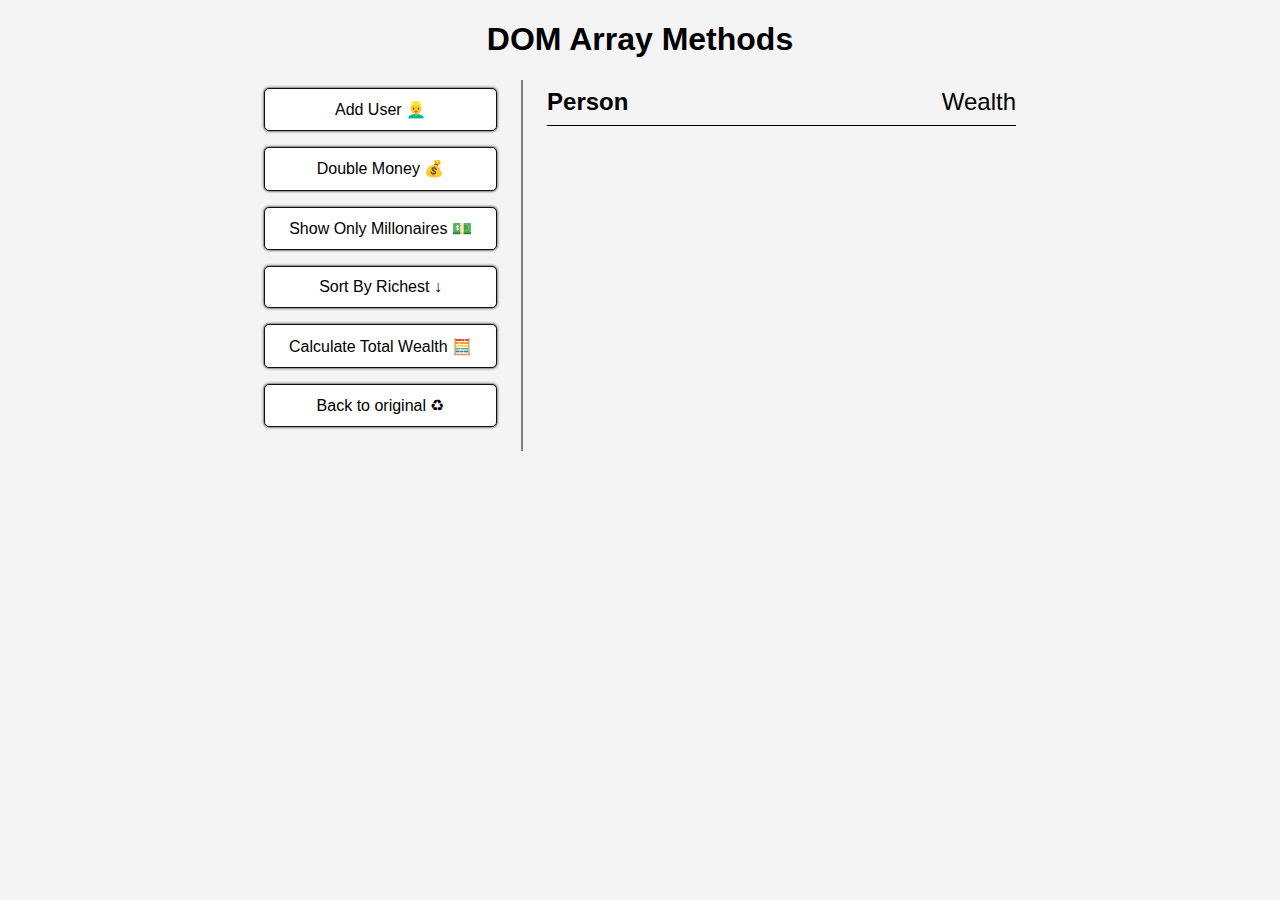
<file: Array Practice/index.html>
<!DOCTYPE html>
<html lang="en">

<head>
    <meta charset="UTF-8">
    <meta name="viewport" content="width=device-width, initial-scale=1.0">
    <link rel="stylesheet" href="style.css">
    <title>Document</title>
</head>

<body>
    <h1>DOM Array Methods</h1>
    <div class="container">
        <aside class="operations">
            <button class="btn" id="new-user">Add User 👱‍♂️</button>
            <button class="btn" id="double-money">Double Money 💰</button>
            <button class="btn" id="millonaires">Show Only Millonaires 💵</button>
            <button class="btn" id="sort">Sort By Richest ↓</button>
            <button class="btn" id="calculate">Calculate Total Wealth 🧮</button>
            <button class="btn" id="reset">Back to original  ♻</button>
        </aside>
        <main class="display">
            <h2 id="personHeader"><strong>Person</strong>Wealth </h2>
        </main>
    </div>
    <script src="app.js"></script>
</body>

</html>
</file>
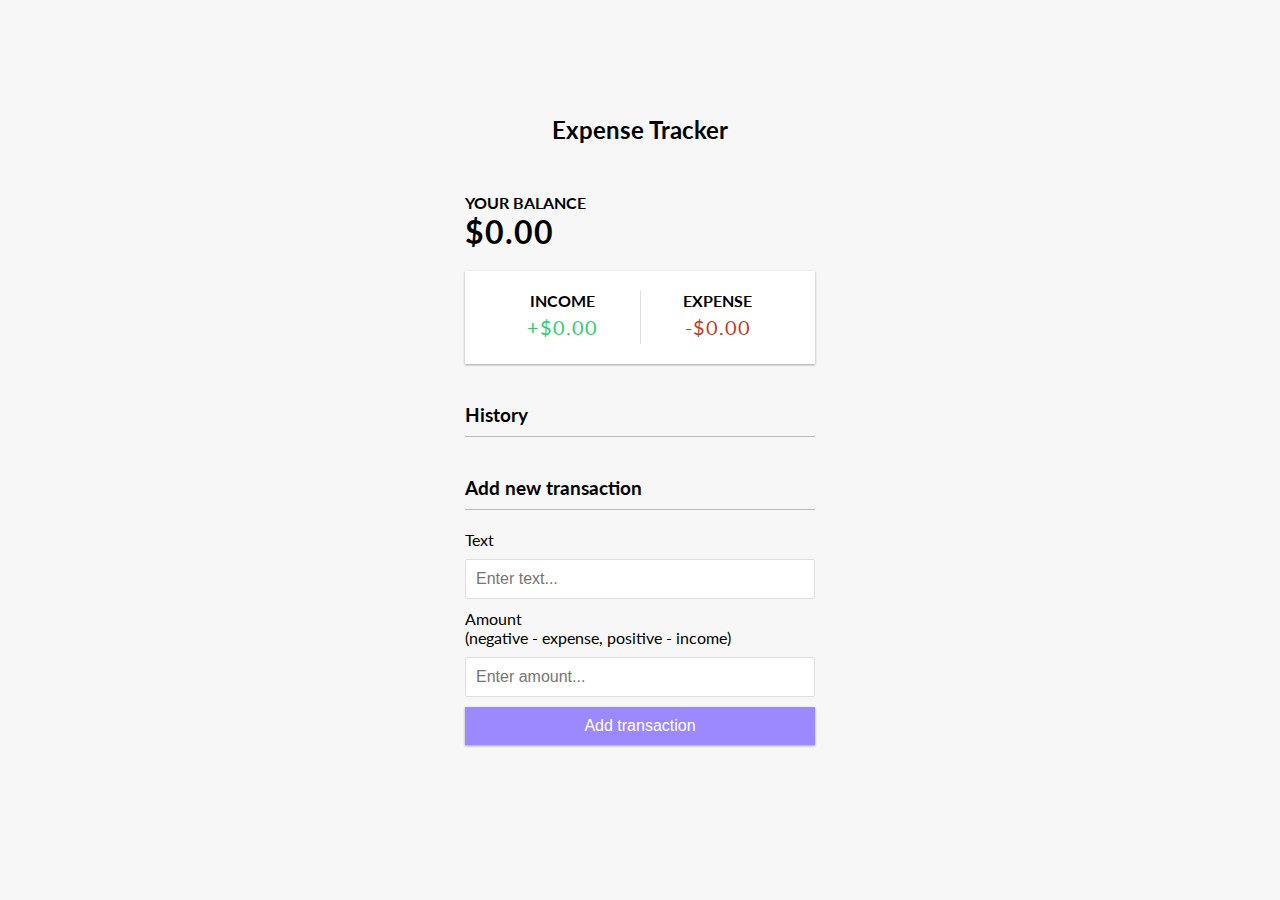
<file: expense tracker/index.html>
<!DOCTYPE html>
<html lang="en">
  <head>
    <meta charset="UTF-8" />
    <meta name="viewport" content="width=device-width, initial-scale=1.0" />
    <meta http-equiv="X-UA-Compatible" content="ie=edge" />
    <link rel="stylesheet" href="style.css" />
    <title>Expense Tracker</title>
  </head>
  <body>
    <h2>Expense Tracker</h2>

    <div class="container">
      <h4>Your Balance</h4>
      <h1 id="balance">$0.00</h1>

      <div class="inc-exp-container">
        <div>
          <h4>Income</h4>
          <p id="money-plus" class="money plus">+$0.00</p>
        </div>
        <div>
          <h4>Expense</h4>
          <p id="money-minus" class="money minus">-$0.00</p>
        </div>
      </div>

      <h3>History</h3>
      <ul id="list" class="list">
        <!-- <li class="minus">
          Cash <span>-$400</span><button class="delete-btn">x</button>
        </li> -->
      </ul>

      <h3>Add new transaction</h3>
      <form id="form">
        <div class="form-control">
          <label for="text">Text</label>
          <input type="text" id="text" placeholder="Enter text..." />
        </div>
        <div class="form-control">
          <label for="amount"
            >Amount <br/>
            (negative - expense, positive - income)</label
          >
          <input type="number" id="amount" placeholder="Enter amount..." />
        </div>
        <button class="btn">Add transaction</button>
      </form>
    </div>

    <script src="app.js"></script>
  </body>
</html>
</file>
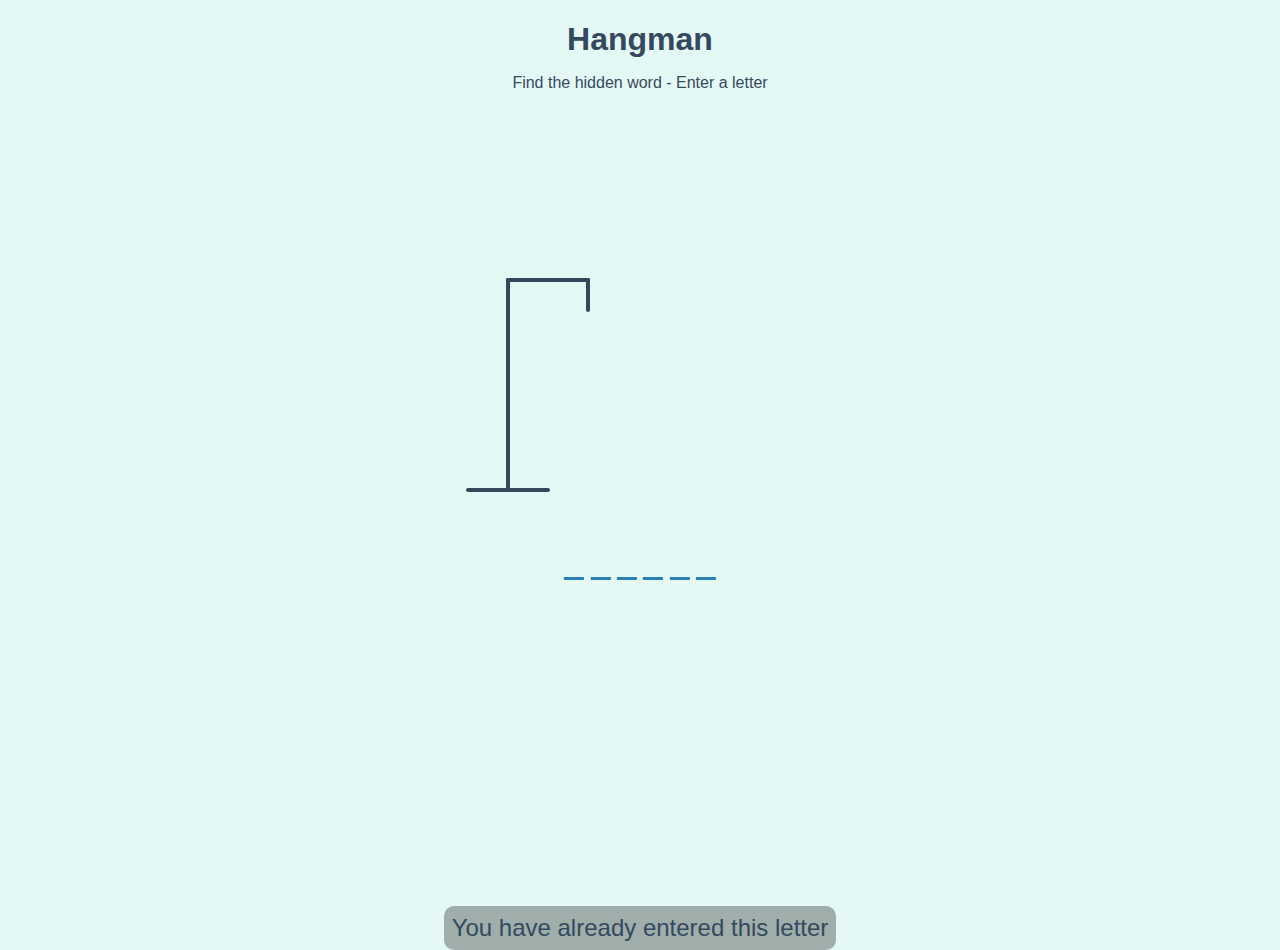
<file: Hangman/index.html>
<!DOCTYPE html>
<html lang="en">
  <head>
    <meta charset="UTF-8" />
    <meta name="viewport" content="width=device-width, initial-scale=1.0" />
    <link rel="stylesheet" href="style.css" />
    <title>Hangman</title>
  </head>
  <body>
    <h1>Hangman</h1>
    <p>Find the hidden word - Enter a letter</p>
    <div class="game-container">
      <svg height="250" width="200" class="figure-container">
        <!-- road -->
        <line x1="20" y1="230" x2="100" y2="230" />
        <line x1="60" y1="20" x2="60" y2="230" />
        <line x1="60" y1="20" x2="140" y2="20" />
        <line x1="140" y1="20" x2="140" y2="50" />
        <!-- head -->
        <circle cx="140" cy="70" r="20" class="figure-part" />
        <!-- torso -->
        <line x1="140" y1="90" x2="140" y2="150" class="figure-part" />
        <!-- arms -->
        <line x1="140" y1="120" x2="100" y2="90" class="figure-part" />
        <line x1="140" y1="120" x2="180" y2="90" class="figure-part" />
        <!-- legs -->
        <line x1="140" y1="150" x2="110" y2="200" class="figure-part" />
        <line x1="140" y1="150" x2="170" y2="200" class="figure-part" />
      </svg>
      <div class="wrong-letters-container">
          <div class="wrong-letters"></div>
      </div>
      <div class="word" id="word"></div>
    </div>

    <!-- Final message Container -->
    <div class="popup-container hide" id="popup-container">
      <div class="popup">
        <h2 id="final-message"></h2>
        <button id="play-button">Play Again</button>
      </div>
    </div>

    <!-- Notification -->
    <div class="notification-container" id="notification-container">
      You have already entered this letter
    </div>
    <script src="app.js"></script>
  </body>
</html>
</file>
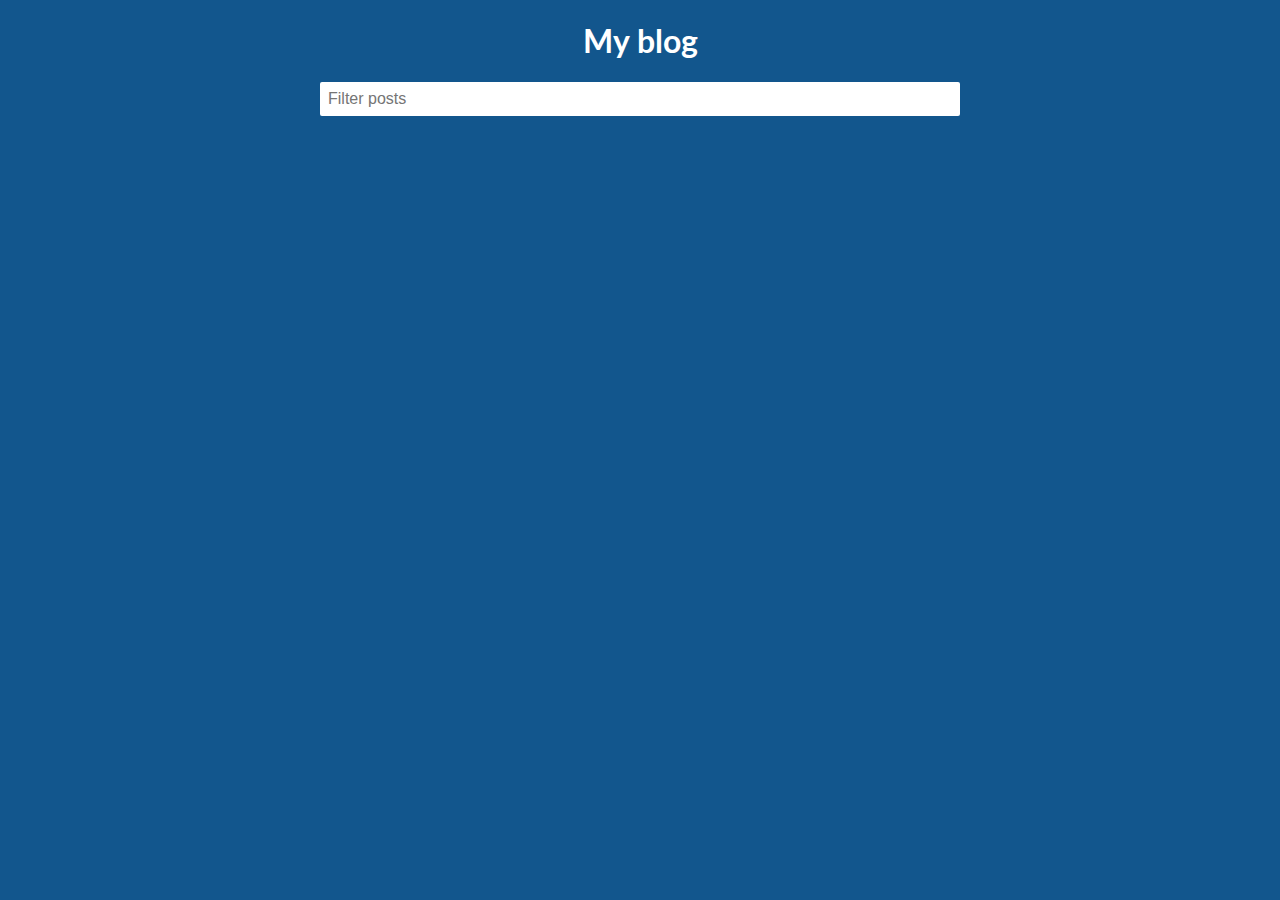
<file: infinite scroll/index.html>
<!DOCTYPE html>
<html lang="en">

<head>
    <meta charset="UTF-8" />
    <meta name="viewport" content="width=device-width, initial-scale=1.0" />
    <link rel="stylesheet" href="style.css" />
    <title>Infinite Scroll Web Site</title>
</head>

<body>
    <h1>My blog</h1>
    <div class="container">
        <div class="filter-container">
            <input class="filter" id="filter" type="text" placeholder="Filter posts" />
        </div>
        <div class="posts-container" id="posts-container"></div>
    </div>
    <div class="loader" id="loader">
        <div class="circle"></div>
        <div class="circle"></div>
        <div class="circle"></div>
    </div>
    <script src="app.js"></script>
</body>

</html>
</file>
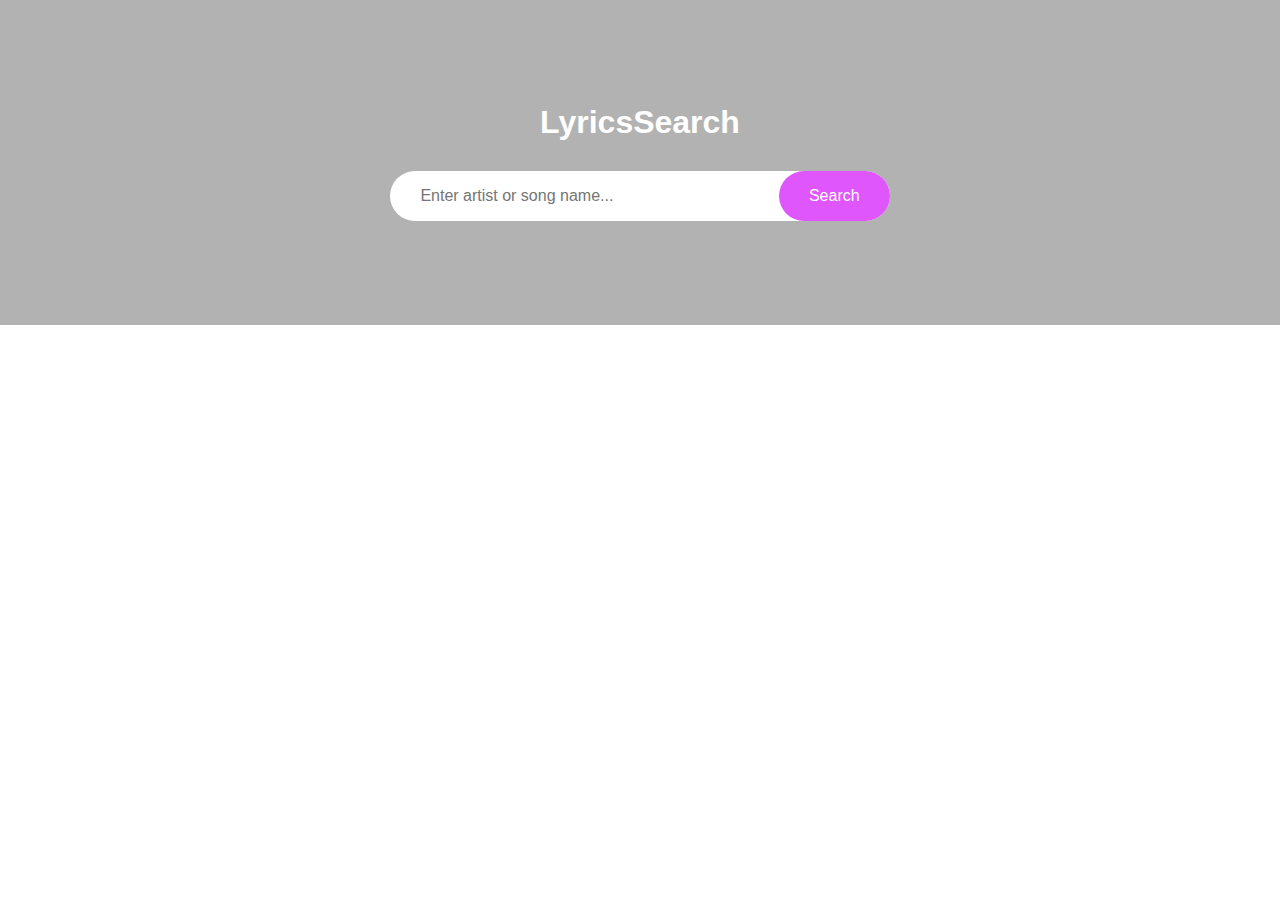
<file: lyrics search/index.html>
<!DOCTYPE html>
<html lang="en">
<head>
    <meta charset="UTF-8">
    <meta name="viewport" content="width=device-width, initial-scale=1.0">
    <link rel="stylesheet" href="style.css">
    <title>Lyrics Search</title>

</head>
<body>
    <header>
        <h1>LyricsSearch</h1>
        <form id="form">
            <input type="text" id="search" placeholder="Enter artist or song name...">
            <button>Search</button>
        </form>
    </header>
    <div class="container" id="results">
        <!-- Results display here -->
    </div>

    <div id="more" class="container centered"></div>
    <script src="app.js"></script>
</body>
</html>
</file>
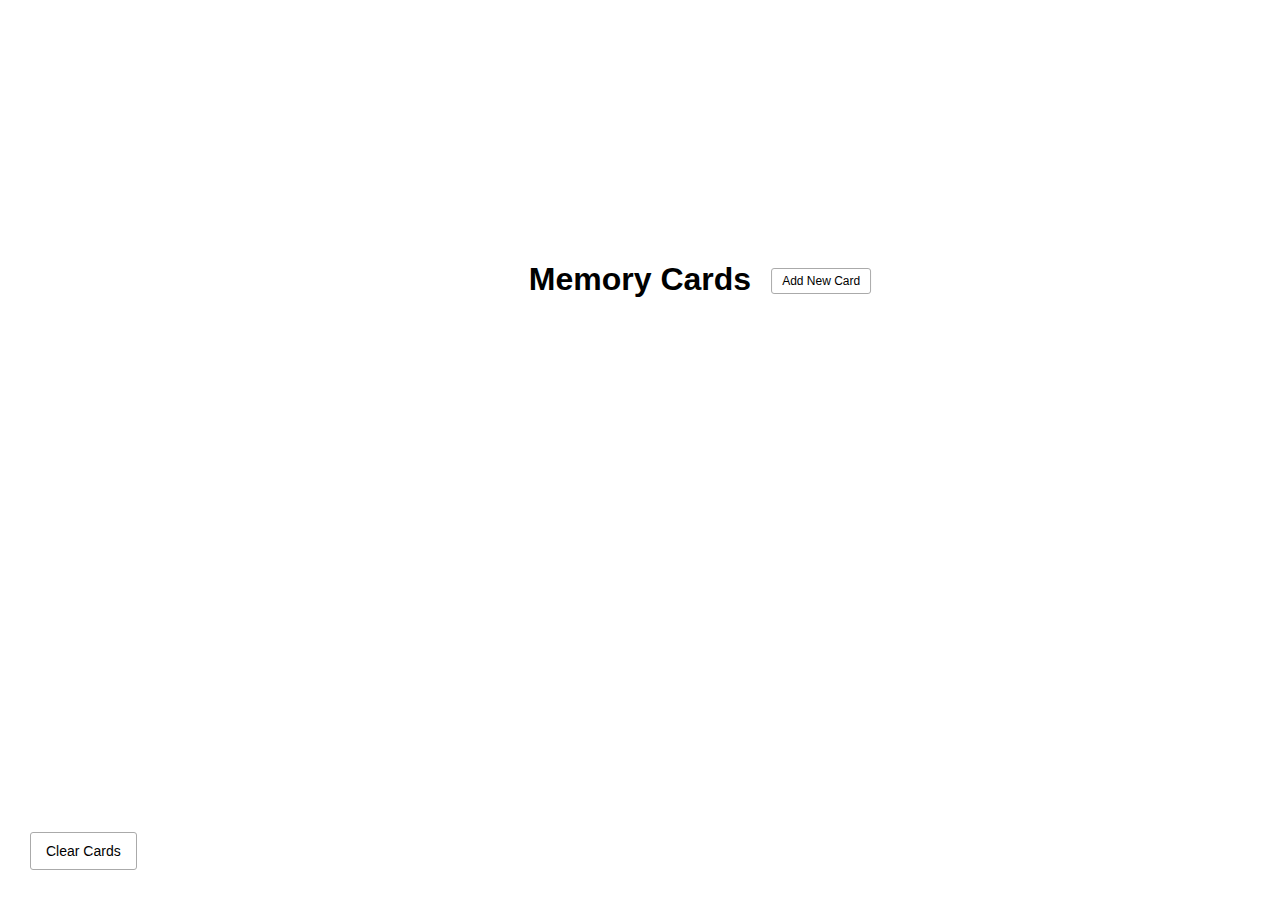
<file: memory card/index.html>
<!DOCTYPE html>
<html lang="en">

<head>
    <meta charset="UTF-8">
    <meta name="viewport" content="width=device-width, initial-scale=1.0">
    <link rel="stylesheet" href="style.css">
    <link rel="stylesheet" href="https://cdnjs.cloudflare.com/ajax/libs/font-awesome/5.15.1/css/all.min.css"
        integrity="sha512-+4zCK9k+qNFUR5X+cKL9EIR+ZOhtIloNl9GIKS57V1MyNsYpYcUrUeQc9vNfzsWfV28IaLL3i96P9sdNyeRssA=="
        crossorigin="anonymous" />
    <title>Memory Card</title>
</head>
<body>
  <body>
    <button id="clear" class="clear btn">
      <i class="fas fa-trash"></i> Clear Cards
    </button>

    <h1>
      Memory Cards
      <button id="show" class="btn btn-small">
        <i class="fas fa-plus"></i> Add New Card
      </button>
    </h1>

    <div id="cards-container" class="cards">
      <!-- <div class="card active">
        <div class="inner-card">
          <div class="inner-card-front">
            <p>
              What is PHP?
            </p>
          </div>
          <div class="inner-card-back">
            <p>
              A programming language
            </p>
          </div>
        </div>
      </div>

      <div class="card">
        <div class="inner-card">
          <div class="inner-card-front">
            <p>
              What is PHP?
            </p>
          </div>
          <div class="inner-card-back">
            <p>
              A programming language
            </p>
          </div>
        </div>
      </div> -->
    </div>

    <div class="navigation">
      <button id="prev" class="nav-button">
        <i class="fas fa-arrow-left"></i>
      </button>

      <p id="current"></p>

      <button id="next" class="nav-button">
        <i class="fas fa-arrow-right"></i>
      </button>
    </div>

    <div id="add-container" class="add-container">
      <h1>
        Add New Card
        <button id="hide" class="btn btn-small btn-ghost">
          <i class="fas fa-times"></i>
        </button>
      </h1>

      <div class="form-group">
        <label for="question">Question</label>
        <textarea id="question" placeholder="Enter question..."></textarea>
      </div>

      <div class="form-group">
        <label for="answer">Answer</label>
        <textarea id="answer" placeholder="Enter Answer..."></textarea>
      </div>

      <button id="add-card" class="btn">
        <i class="fas fa-plus"></i> Add Card
      </button>
    </div>
    <script src="app.js"></script>
  </body>


</html>
</file>
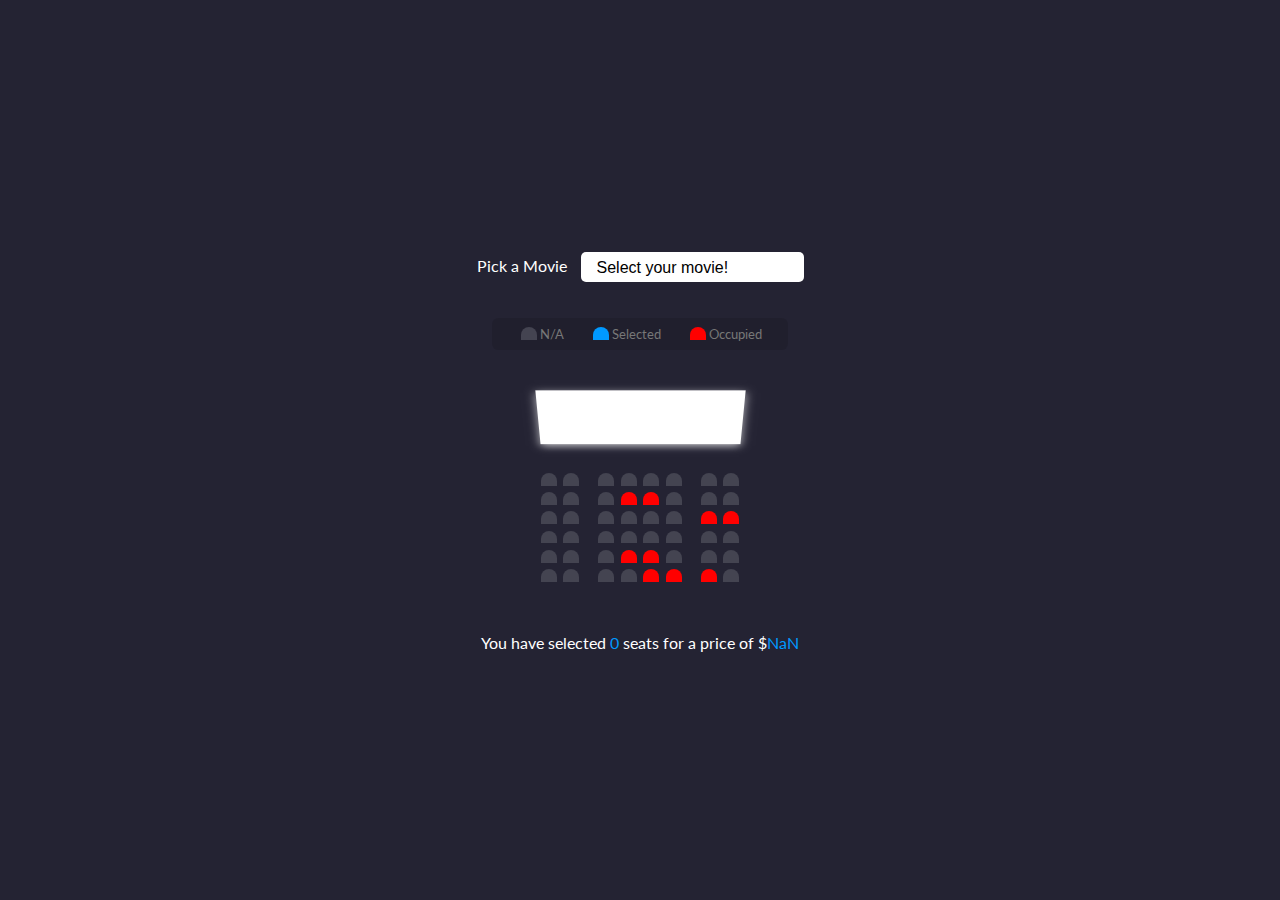
<file: movie theater seats Booking/index.html>
<!DOCTYPE html>
<html lang="en">
<head>
    <meta charset="UTF-8">
    <meta name="viewport" content="width=device-width, initial-scale=1.0">
    <link rel="stylesheet" href="styles.css">
    <title>Movie Seat Booking</title>
</head>
<body>
    <div class="movie-container">
        <label for="movies">Pick a Movie</label>
        <select name="movie" id="movie">
            <option  disabled selected hidden="0" >Select your movie!</option>
            <option value="12">Joker($12)</option>
            <option value="10">Avengers: End Game($10)</option>
            <option value="8">Blackkklansman($8)</option>
            <option value="9">The Lion King($9)</option>
        </select>
    </div>
    <ul class="showcase">
        <li>
            <div class="seat"></div>
            <small>N/A</small>
        </li>
        <li>
            <div class="seat selected"></div>
            <small>Selected</small>
        </li>
        <li>
            <div class="seat occupied"></div>
            <small>Occupied</small>
        </li>
    </ul>
    <div class="container">
        <div class="screen"></div>
        <div class="row">
            <div class="seat"></div>
            <div class="seat"></div>
            <div class="seat"></div>
            <div class="seat"></div>
            <div class="seat"></div>
            <div class="seat"></div>
            <div class="seat"></div>
            <div class="seat"></div>
        </div>
        <div class="row">
            <div class="seat"></div>
            <div class="seat"></div>
            <div class="seat"></div>
            <div class="seat occupied"></div>
            <div class="seat occupied"></div>
            <div class="seat"></div>
            <div class="seat"></div>
            <div class="seat"></div>
        </div>
        <div class="row">
            <div class="seat"></div>
            <div class="seat"></div>
            <div class="seat"></div>
            <div class="seat"></div>
            <div class="seat"></div>
            <div class="seat"></div>
            <div class="seat occupied"></div>
            <div class="seat occupied"></div>
        </div>
        <div class="row">
            <div class="seat"></div>
            <div class="seat"></div>
            <div class="seat"></div>
            <div class="seat"></div>
            <div class="seat"></div>
            <div class="seat"></div>
            <div class="seat"></div>
            <div class="seat"></div>
        </div>
        <div class="row">
            <div class="seat"></div>
            <div class="seat"></div>
            <div class="seat"></div>
            <div class="seat occupied"></div>
            <div class="seat occupied"></div>
            <div class="seat"></div>
            <div class="seat"></div>
            <div class="seat"></div>
        </div>
        <div class="row">
            <div class="seat"></div>
            <div class="seat"></div>
            <div class="seat"></div>    
            <div class="seat"></div>
            <div class="seat occupied"></div>
            <div class="seat occupied"></div>
            <div class="seat occupied"></div>
            <div class="seat"></div>
        </div>
    </div>
    <p class="text">You have selected <span id="count">0</span> seats for a price of $<span id="total">0</span></p>
    <script src="app.js"></script>
</body>
</html>
</file>
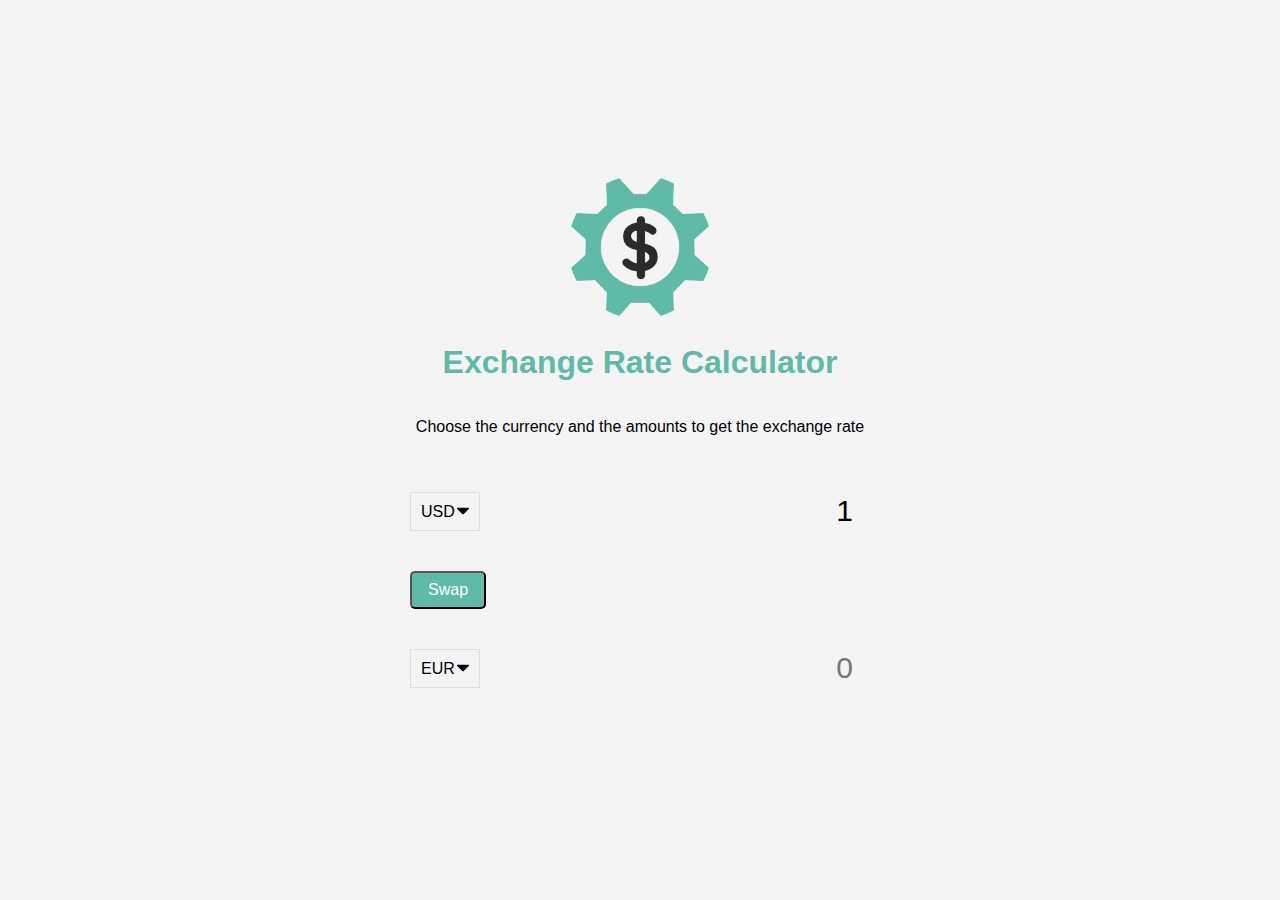
<file: rate exchange app/index.html>
<!DOCTYPE html>
<html lang="en">
  <head>
    <meta charset="UTF-8" />
    <meta name="viewport" content="width=device-width, initial-scale=1.0" />
    <meta http-equiv="X-UA-Compatible" content="ie=edge" />
    <title>Exchange Rate Calculator</title>
    <link rel="stylesheet" href="styles.css" />
  </head>
  <body>
    <img src="img/money.png" alt="" class="money-img" />
    <h1>Exchange Rate Calculator</h1>
    <p>Choose the currency and the amounts to get the exchange rate</p>

    <div class="container">
      <div class="currency">
        <select id="currency-one">
          <option value="AED">AED</option>
          <option value="ARS">ARS</option>
          <option value="AUD">AUD</option>
          <option value="BGN">BGN</option>
          <option value="BRL">BRL</option>
          <option value="BSD">BSD</option>
          <option value="CAD">CAD</option>
          <option value="CHF">CHF</option>
          <option value="CLP">CLP</option>
          <option value="CNY">CNY</option>
          <option value="COP">COP</option>
          <option value="CZK">CZK</option>
          <option value="DKK">DKK</option>
          <option value="DOP">DOP</option>
          <option value="EGP">EGP</option>
          <option value="EUR">EUR</option>
          <option value="FJD">FJD</option>
          <option value="GBP">GBP</option>
          <option value="GTQ">GTQ</option>
          <option value="HKD">HKD</option>
          <option value="HRK">HRK</option>
          <option value="HUF">HUF</option>
          <option value="IDR">IDR</option>
          <option value="ILS">ILS</option>
          <option value="INR">INR</option>
          <option value="ISK">ISK</option>
          <option value="JPY">JPY</option>
          <option value="KRW">KRW</option>
          <option value="KZT">KZT</option>
          <option value="MXN">MXN</option>
          <option value="MYR">MYR</option>
          <option value="NOK">NOK</option>
          <option value="NZD">NZD</option>
          <option value="PAB">PAB</option>
          <option value="PEN">PEN</option>
          <option value="PHP">PHP</option>
          <option value="PKR">PKR</option>
          <option value="PLN">PLN</option>
          <option value="PYG">PYG</option>
          <option value="RON">RON</option>
          <option value="RUB">RUB</option>
          <option value="SAR">SAR</option>
          <option value="SEK">SEK</option>
          <option value="SGD">SGD</option>
          <option value="THB">THB</option>
          <option value="TRY">TRY</option>
          <option value="TWD">TWD</option>
          <option value="UAH">UAH</option>
          <option value="USD" selected>USD</option>
          <option value="UYU">UYU</option>
          <option value="VND">VND</option>
          <option value="ZAR">ZAR</option>
        </select>
        <input type="number" id="amount-one" placeholder="0" value="1" />
      </div>

      <div class="swap-rate-container">
        <button class="btn" id="swap">
          Swap
        </button>
        <div class="rate" id="rate"></div>
      </div>

      <div class="currency">
        <select id="currency-two">
          <option value="AED">AED</option>
          <option value="ARS">ARS</option>
          <option value="AUD">AUD</option>
          <option value="BGN">BGN</option>
          <option value="BRL">BRL</option>
          <option value="BSD">BSD</option>
          <option value="CAD">CAD</option>
          <option value="CHF">CHF</option>
          <option value="CLP">CLP</option>
          <option value="CNY">CNY</option>
          <option value="COP">COP</option>
          <option value="CZK">CZK</option>
          <option value="DKK">DKK</option>
          <option value="DOP">DOP</option>
          <option value="EGP">EGP</option>
          <option value="EUR" selected>EUR</option>
          <option value="FJD">FJD</option>
          <option value="GBP">GBP</option>
          <option value="GTQ">GTQ</option>
          <option value="HKD">HKD</option>
          <option value="HRK">HRK</option>
          <option value="HUF">HUF</option>
          <option value="IDR">IDR</option>
          <option value="ILS">ILS</option>
          <option value="INR">INR</option>
          <option value="ISK">ISK</option>
          <option value="JPY">JPY</option>
          <option value="KRW">KRW</option>
          <option value="KZT">KZT</option>
          <option value="MXN">MXN</option>
          <option value="MYR">MYR</option>
          <option value="NOK">NOK</option>
          <option value="NZD">NZD</option>
          <option value="PAB">PAB</option>
          <option value="PEN">PEN</option>
          <option value="PHP">PHP</option>
          <option value="PKR">PKR</option>
          <option value="PLN">PLN</option>
          <option value="PYG">PYG</option>
          <option value="RON">RON</option>
          <option value="RUB">RUB</option>
          <option value="SAR">SAR</option>
          <option value="SEK">SEK</option>
          <option value="SGD">SGD</option>
          <option value="THB">THB</option>
          <option value="TRY">TRY</option>
          <option value="TWD">TWD</option>
          <option value="UAH">UAH</option>
          <option value="USD">USD</option>
          <option value="UYU">UYU</option>
          <option value="VND">VND</option>
          <option value="ZAR">ZAR</option>
        </select>
        <input type="number" id="amount-two" placeholder="0" disabled />
      </div>
    </div>

    <script src="app.js"></script>
  </body>
</html>
</file>
<file: Array Practice/style.css>
* {
  box-sizing: border-box;
}

body{
    font-family: Arial, Helvetica, sans-serif;
    margin: 0;
    background-color: #f4f4f4;
    display: flex;
    flex-flow: column nowrap;
    align-items: center;
}

.container{
    display: flex;
    margin: 0 auto;
    max-width: 100%;
    width: 50rem;
}

aside{
    border-right: 2px solid grey;
    padding:.5rem 1.5rem;
    display: flex;
    flex-flow: column nowrap;
}

main{
    flex: 1;
    padding:.5rem 1.5rem;
}

h2,h3{
    border-bottom: 1px solid black;
    padding-bottom: .6rem;
    display: flex;
    justify-content: space-between;
    font-weight: 300;
    margin: 0 0 1.5rem;
}

h3{
    background-color: #fff;
    padding: .6rem;
    margin:1.5rem 0 0;
}

strong{
    font-weight: bold;
}


.btn{
    width: 100%;
    font-size: 1rem;
    background-color: white;
    padding: .7rem 1.5rem;
    margin-bottom: 1rem;
    border-radius: 5px;
    border: 1px solid #111;
    box-shadow: 0 0 3px black;
    cursor: pointer;
}

.person{
    display: flex;
    justify-content: space-between;
    font-size: 1.4rem;
    margin-bottom: .6rem;
}
</file>
<file: expense tracker/style.css>
@import url('https://fonts.googleapis.com/css?family=Lato&display=swap');

:root {
  --box-shadow: 0 1px 3px rgba(0, 0, 0, 0.12), 0 1px 2px rgba(0, 0, 0, 0.24);
}

* {
  box-sizing: border-box;
}

body {
  background-color: #f7f7f7;
  display: flex;
  flex-direction: column;
  align-items: center;
  justify-content: center;
  min-height: 100vh;
  margin: 0;
  font-family: 'Lato', sans-serif;
}

.container {
  margin: 30px auto;
  width: 350px;
}

h1 {
  letter-spacing: 1px;
  margin: 0;
}

h3 {
  border-bottom: 1px solid #bbb;
  padding-bottom: 10px;
  margin: 40px 0 10px;
}

h4 {
  margin: 0;
  text-transform: uppercase;
}

.inc-exp-container {
  background-color: #fff;
  box-shadow: var(--box-shadow);
  padding: 20px;
  display: flex;
  justify-content: space-between;
  margin: 20px 0;
}

.inc-exp-container > div {
  flex: 1;
  text-align: center;
}

.inc-exp-container > div:first-of-type {
  border-right: 1px solid #dedede;
}

.money {
  font-size: 20px;
  letter-spacing: 1px;
  margin: 5px 0;
}

.money.plus {
  color: #2ecc71;
}

.money.minus {
  color: #c0392b;
}

label {
  display: inline-block;
  margin: 10px 0;
}

input[type='text'],
input[type='number'] {
  border: 1px solid #dedede;
  border-radius: 2px;
  display: block;
  font-size: 16px;
  padding: 10px;
  width: 100%;
}

.btn {
  cursor: pointer;
  background-color: #9c88ff;
  box-shadow: var(--box-shadow);
  color: #fff;
  border: 0;
  display: block;
  font-size: 16px;
  margin: 10px 0 30px;
  padding: 10px;
  width: 100%;
}

.btn:focus,
.delete-btn:focus {
  outline: 0;
}

.list {
  list-style-type: none;
  padding: 0;
  margin-bottom: 40px;
}

.list li {
  background-color: #fff;
  box-shadow: var(--box-shadow);
  color: #333;
  display: flex;
  justify-content: space-between;
  position: relative;
  padding: 10px;
  margin: 10px 0;
}

.list li.plus {
  border-right: 5px solid #2ecc71;
}

.list li.minus {
  border-right: 5px solid #c0392b;
}

.delete-btn {
  cursor: pointer;
  background-color: #e74c3c;
  border: 0;
  color: #fff;
  font-size: 20px;
  line-height: 20px;
  padding: 2px 5px;
  position: absolute;
  top: 50%;
  left: 0;
  transform: translate(-100%, -50%);
  opacity: 0;
  transition: opacity 0.3s ease;
}

.list li:hover .delete-btn {
  opacity: 1;
}
</file>
<file: Hangman/style.css>
* {
  box-sizing: border-box;
}
html {
  font-size: 16px;
}
body {
  font-family: Arial, Helvetica, sans-serif;
  margin: 0;
  overflow: hidden;
  background-color: #e4f9f5;
  color: #34495e;
  display: flex;
  flex-direction: column;
  align-items: center;
  justify-content: center;
  height: 80vh;
}

button {
  padding: 0.75rem 1.25rem;
  border-radius: 5px;
  border: none;
  background-color: #fff;
  color: #2980b9;
  font-size: 1rem;
  margin-top: 0.8rem;
  cursor: pointer;
}
button:active {
  transform: scale(0.98);
}
button:focus {
  outline: 0;
}
h1 {
  margin: 1.3rem 0 0;
}

.figure-container {
  fill: transparent;
  stroke: #34495e;
  stroke-width: 4px;
  stroke-linecap: round;
  margin-bottom: 1.5rem;
}
.figure-part {
  display: none;
}

.game-container {
  padding: 1.4rem 2rem;
  position: relative;
  margin: auto;
  height: 22rem;
  width: 28rem;
}
.wrong-letters-container {
  position: absolute;
  top: 1.25rem;
  right: 1.25rem;
  display: flex;
  flex-flow: column nowrap;
  text-align: right;
}
.wrong-letters-container p {
  margin: 0 0 0.4rem;
}
.wrong-letters-container span {
  font-size: 1.6rem;
}

.word {
  display: flex;
  position: absolute;
  bottom: 10px;
  left: 50%;
  transform: translateX(-50%);
}
.letter {
  font-size: 2rem;
  border-bottom: 3px solid #2980b9;
  margin: 0 0.2rem;
  display: inline-flex;
  align-items: center;
  justify-content: center;
  height: 3.125rem;
  width: 1.25rem;
}

.notification-container {
  font-size: 1.5rem;
  background-color: rgba(0, 0, 0, 0.3);
  padding: 0.5rem 0.5rem;
  border-radius: 10px;
  position: absolute;
  bottom: -50px;
  transition: transform 0.9s ease-in-out;
}

.notification-container p {
  margin: 0;
}

.popup-container {
  position: fixed;
  top: 0;
  bottom: 0;
  right: 0;
  left: 0;
  background-color: rgba(0, 0, 0, 0.3);
  color: black;
  display: flex;
  align-items: center;
  justify-content: center;

  
}
.popup-container.hide{
  display: none;
}


.popup {
  color: rgb(255, 255, 255);
  background-color: #3fd7f1;
  border-radius: 5px;
  box-shadow: 0px 15px 10px 3px rgba(0, 0, 0, 0.1);
  padding: 1.2rem;
  width: 20rem;
  display: flex;
  flex-flow: column nowrap;
  align-items: center;
  justify-content: center;
}

.notification-container.show {
  transform: translateY(-50px);
}
</file>
<file: infinite scroll/style.css>
@import url("https://fonts.googleapis.com/css?family=Lato&display=swap");
* {
  box-sizing: border-box;
}

body {
  background-color: rgb(18, 86, 141);
  display: flex;
  flex-direction: column;
  align-items: center;
  font-family: "Lato", sans-serif;
  margin: 0;
  min-height: 100vh;
  padding-bottom: 9rem;
}
h1 {
  text-align: center;
  color: #fff;
}

.circle {
  background-color: #fff;
  width: 0.8rem;
  height: 0.8rem;
  border-radius: 50%;
  margin: 5px;
  animation: bounce 0.5s ease-in infinite;
}

.circle:nth-of-type(2) {
  animation-delay: 0.1s;
}

.circle:nth-of-type(3) {
  animation-delay: 0.2s;
}

.container {
  display: flex;
  flex-direction: column;
  justify-content: center;
  width: 40rem;
}

.filter {
  width: 100%;
  border-radius: 2px;
  border: none;
  padding: 0.5rem;
  font-size: 1rem;
}

.id-tag {
  position: absolute;
  top: -1rem;
  left: -1rem;
  width: 2rem;
  height: 2rem;
  border-radius: 50%;
  background-color: #fff;
  color: rgb(41, 112, 192);
  display: flex;
  justify-content: center;
  align-items: center;
  padding: 1rem;
}

.loader {
  opacity: 0;
  display: flex;
  position: fixed;
  bottom: 4rem;
  transition: opacity 0.3s ease-in;
}

.loader.show {
  opacity: 1;
}

.post {
  background-color: rgb(41, 132, 192);
  border-radius: 3px;
  box-shadow: 0 px 4px rgba(0, 0, 0, 0.3);
  color: #fff;
  display: flex;
  flex-direction: column;
  justify-content: center;
  margin: 2rem 0;
  padding: 1rem 1.5rem;
  position: relative;
  max-width: 800px;
}

.post .post-body {
  margin: 1rem 0 0;
  line-height: 1.3;
}

.post .post-title {
  margin: 0;
}

@keyframes bounce {
  0%,
  100% {
    transform: translateY(0);
  }
  50% {
    transform: translateY(-10px);
  }
}
</file>
<file: lyrics search/style.css>
* {
  box-sizing: border-box;
}

body {
  background-color: #fff;
  font-family: Arial, Helvetica, sans-serif;
  margin: 0;
}

button {
  cursor: pointer;
  outline: none;
}

button:active {
  transform: scale(0.95);
}

input:focus,
button.focus {
  outline: none;
}

header {
  background-image: url("https://images.unsplash.com/photo-1529362487499-b149087a4f62?ixlib=rb-1.2.1&ixid=eyJhcHBfaWQiOjEyMDd9&auto=format&fit=crop&w=1041&q=80");
  background-repeat: no-repeat;
  background-size: cover;
  background-position: center center;
  color: #fff;
  display: flex;
  flex-direction: column;
  align-items: center;
  justify-content: center;
  padding: 6.5rem 0;
  position: relative;
}

header::after{
    content: '';
    position: absolute;
    top: 0;
    left: 0;
    width: 100%;
    height: 100%;
    background-color: rgba(0,0,0,0.3);
    
}

/*Everything inside the header*/
header *{
    z-index: 1;
}

header h1{
    margin: 0 0 1.9rem;
}

form{
    position: relative;
    width: 31.25rem;
    max-width: 100%;
}

form input{
    border: 0;
    border-radius: 50px;
    font-size: 1rem;
    padding: 1rem 1.9rem ;
    width: 100%;
}

form button{
    position: absolute;
    top: 0;
    right: 0;
    height: 100%;
    background-color: #e056fd;
    border: 0;
    border-radius: 50px;
    color: #fff;
    font-size: 1rem;
    padding: .9rem 1.9rem;
}

.btn{
    background-color: #8d56fd;
    border: 0;
    border-radius: 10px;
    color:#fff ;
    padding: .25rem .625rem;
}

ul.songs{
    list-style-type: none;
    padding: 0;
}

ul.songs li{
    display: flex;
    align-items: center;
    justify-content: space-between;
    margin: .625rem 0;
}

.container{
    margin: 1.9rem auto;
    max-width: 100%;
    width: 31.25rem;
}

.container h2{
    font-weight: 300;
}

.container p{
    text-align: center;
}

.centered{
    display: flex;
    justify-content: center;
}

.centered button{
    transform: scale(1.3);
    margin: 1rem;
}
</file>
<file: memory card/style.css>
body {
    background-color: #fff;
    display: flex;
    flex-direction: column;
    align-items: center;
    justify-content: center;
    height: 100vh;
    margin: 0;
    overflow: hidden;
    font-family: 'Lato', sans-serif;
  }
  
  h1 {
    position: relative;
  }
  
  h1 button {
    position: absolute;
    right: 0;
    transform: translate(120%, -50%);
    z-index: 2;
  }
  
  .btn {
    cursor: pointer;
    background-color: #fff;
    border: 1px solid #aaa;
    border-radius: 3px;
    font-size: 14px;
    margin-top: 20px;
    padding: 10px 15px;
  }
  
  .btn-small {
    font-size: 12px;
    padding: 5px 10px;
  }
  
  .btn-ghost {
    border: 0;
    background-color: transparent;
  }
  
  .clear {
    position: absolute;
    bottom: 30px;
    left: 30px;
  }
  
  .cards {
    perspective: 1000px;
    position: relative;
    height: 300px;
    width: 500px;
    max-width: 100%;
  }
  
  .card {
    position: absolute;
    opacity: 0;
    font-size: 1.5em;
    top: 0;
    left: 0;
    height: 100%;
    width: 100%;
    transform: translateX(50%) rotateY(-10deg);
    transition: transform 0.4s ease, opacity 0.4s ease;
  }
  
  .card.active {
    cursor: pointer;
    opacity: 1;
    z-index: 10;
    transform: translateX(0) rotateY(0deg);
  }
  
  .card.left {
    transform: translateX(-50%) rotateY(10deg);
  }
  
  .inner-card {
    box-shadow: 0 1px 10px rgba(0, 0, 0, 0.3);
    border-radius: 4px;
    height: 100%;
    width: 100%;
    position: relative;
    transform-style: preserve-3d;
    transition: transform 0.4s ease;
  }
  
  .card.show-answer .inner-card {
    transform: rotateX(180deg);
  }
  
  .inner-card-front,
  .inner-card-back {
    backface-visibility: hidden;
    position: absolute;
    top: 0;
    left: 0;
    display: flex;
    align-items: center;
    justify-content: center;
    height: 100%;
    width: 100%;
    background: #fff;
  }
  
  .inner-card-front {
    transform: rotateX(0deg);
    z-index: 2;
  }
  
  .inner-card-back {
    transform: rotateX(180deg);
  }
  
  .inner-card-front::after,
  .inner-card-back::after {
    content: '\f021  Flip';
    font-family: 'Font Awesome 5 Free', Lato, sans-serif;
    position: absolute;
    top: 10px;
    right: 10px;
    font-weight: bold;
    font-size: 16px;
    color: #ddd;
  }
  
  .navigation {
    display: flex;
    margin: 20px 0;
  }
  
  .navigation .nav-button {
    border: none;
    background-color: transparent;
    cursor: pointer;
    font-size: 16px;
  }
  
  .navigation p {
    margin: 0 25px;
  }
  
  .add-container {
    opacity: 0;
    z-index: -1;
    background-color: #f0f0f0;
    border-top: 2px solid #eee;
    display: flex;
    flex-direction: column;
    align-items: center;
    justify-content: center;
    padding: 10px 0;
    position: absolute;
    top: 0;
    bottom: 0;
    width: 100%;
    transition: 0.3s ease;
  }
  
  .add-container.show {
    opacity: 1;
    z-index: 2;
  }
  
  .add-container h3 {
    margin: 10px 0;
  }
  
  .form-group label {
    display: block;
    margin: 20px 0 10px;
  }
  
  .form-group textarea {
    border: 1px solid #aaa;
    border-radius: 3px;
    font-size: 16px;
    padding: 12px;
    min-width: 500px;
    max-width: 100%;
  }
  

  #delete{
    border: none;
    margin-top: 0;
    padding: .5rem;
    position: absolute;
    top: 0;
    left: 0;
    z-index: 15;
    color: grey;
  }

  #delete:hover{
    color: black;
   font-size: 1.2rem;
    transition: 0.2s ease-in-out; 
  }
</file>
<file: movie theater seats Booking/styles.css>
@import url('https://fonts.googleapis.com/css2?family=Lato:wght@700&display=swap');

*{
    box-sizing: border-box;
}

body{
    background-color: #242333;
    margin: 0;
    font-family: 'Lato', sans-serif;
    color: white;
    display: flex;
    flex-flow: column nowrap;
    justify-content: center;
    align-items: center;
    height: 100vh;
}

.container{
    perspective:1000px ;
    margin-bottom: 2rem;
}

.movie-container{
    margin: 20px 0;
}

.movie-container select{
    background-color: white;
    border: 0;
    border-radius: 5px;
    font-size: 1rem;
    margin-left: 10px;
    padding: 0.4rem 1rem .4rem 1rem;
    appearance: none;
}

.row
{
    display: flex;
    justify-content: center;
}

.screen{
    background-color: white;
    height: 4.5rem;
    width: 100%;
    margin: 1rem 0;
    transform: rotatex(-45deg);
    box-shadow: 0 3px 10px rgba(255,255,255,0.7);
}

.seat{
    background-color: #444451;
    height: 0.8rem;
    width: 1rem;
    margin: .2rem;
    border-top-left-radius: 10px;
    border-top-right-radius: 10px;
}

.seat:nth-of-type(2){
    margin-right: 1rem;
}

.seat:nth-last-of-type(2){
    margin-left: 1rem;
}

.seat:not(.occupied):hover{
    cursor: pointer;
    transform: scale(1.2);
}

.showcase .seat:hover{
    cursor: default;
    transform: scale(1);
}

.showcase{
    background: rgba(0, 0, 0, 0.1);
    padding: .4rem .8rem;
    border-radius: 0.4rem;
    color: #777;
    list-style-type: none;
    display: flex;
    justify-content: space-between;
}

.showcase li{
    display: flex;
    align-items: center;
    justify-content: center;
    margin: 0 .8rem;
}

.occupied{
    background-color: red;
}

.selected{
    background-color: rgb(0, 153, 255);
}

p.text span{
    color: rgb(0, 153, 255);
    margin: .4rem 0;
}
</file>
<file: rate exchange app/styles.css>
:root {
    --primary-color: #5fbaa7;
  }
  
  * {
    box-sizing: border-box;
  }
  
  body {
    background-color: #f4f4f4;
    font-family: Arial, Helvetica, sans-serif;
    display: flex;
    flex-direction: column;
    align-items: center;
    justify-content: center;
    height: 100vh;
    margin: 0;
    padding: 20px;
  }
  
  h1 {
    color: var(--primary-color);
  }
  
  p {
    text-align: center;
  }
  
  .btn {
    color: #fff;
    background: var(--primary-color);
    cursor: pointer;
    border-radius: 5px;
    font-size: 1rem;
    padding: .5rem 1rem;
  }
  
  .money-img {
    width: 150px;
  }
  
  .currency {
    padding: 40px 0;
    display: flex;
    align-items: center;
    justify-content: space-between;
  }
  
  .currency select {
    padding: 10px 20px 10px 10px;
    -moz-appearance: none;
    -webkit-appearance: none;
    appearance: none;
    border: 1px solid #dedede;
    font-size: 16px;
    background: transparent;
    background-image: url('data:image/svg+xml;charset=US-ASCII,%3Csvg%20xmlns%3D%22http%3A%2F%2Fwww.w3.org%2F2000%2Fsvg%22%20width%3D%22292.4%22%20height%3D%22292.4%22%3E%3Cpath%20fill%3D%22%20000002%22%20d%3D%22M287%2069.4a17.6%2017.6%200%200%200-13-5.4H18.4c-5%200-9.3%201.8-12.9%205.4A17.6%2017.6%200%200%200%200%2082.2c0%205%201.8%209.3%205.4%2012.9l128%20127.9c3.6%203.6%207.8%205.4%2012.8%205.4s9.2-1.8%2012.8-5.4L287%2095c3.5-3.5%205.4-7.8%205.4-12.8%200-5-1.9-9.2-5.5-12.8z%22%2F%3E%3C%2Fsvg%3E');
    background-position: right 10px top 50%, 0, 0;
    background-size: 12px auto, 100%;
    background-repeat: no-repeat;
  }
  
  .currency input {
    border: 0;
    background: transparent;
    font-size: 30px;
    text-align: right;
  }
  
  .swap-rate-container {
    display: flex;
    align-items: center;
    justify-content: space-between;
  }
  
  .rate {
    color: var(--primary-color);
    font-size: 14px;
    padding: 0 10px;
  }
  
  select:focus,
  input:focus,
  button:focus {
    outline: 0;
  }
  
  input:disabled{
      color: black;
  }

  @media (max-width: 600px) {
    .currency input {
      width: 200px;
    }
  }
</file>
